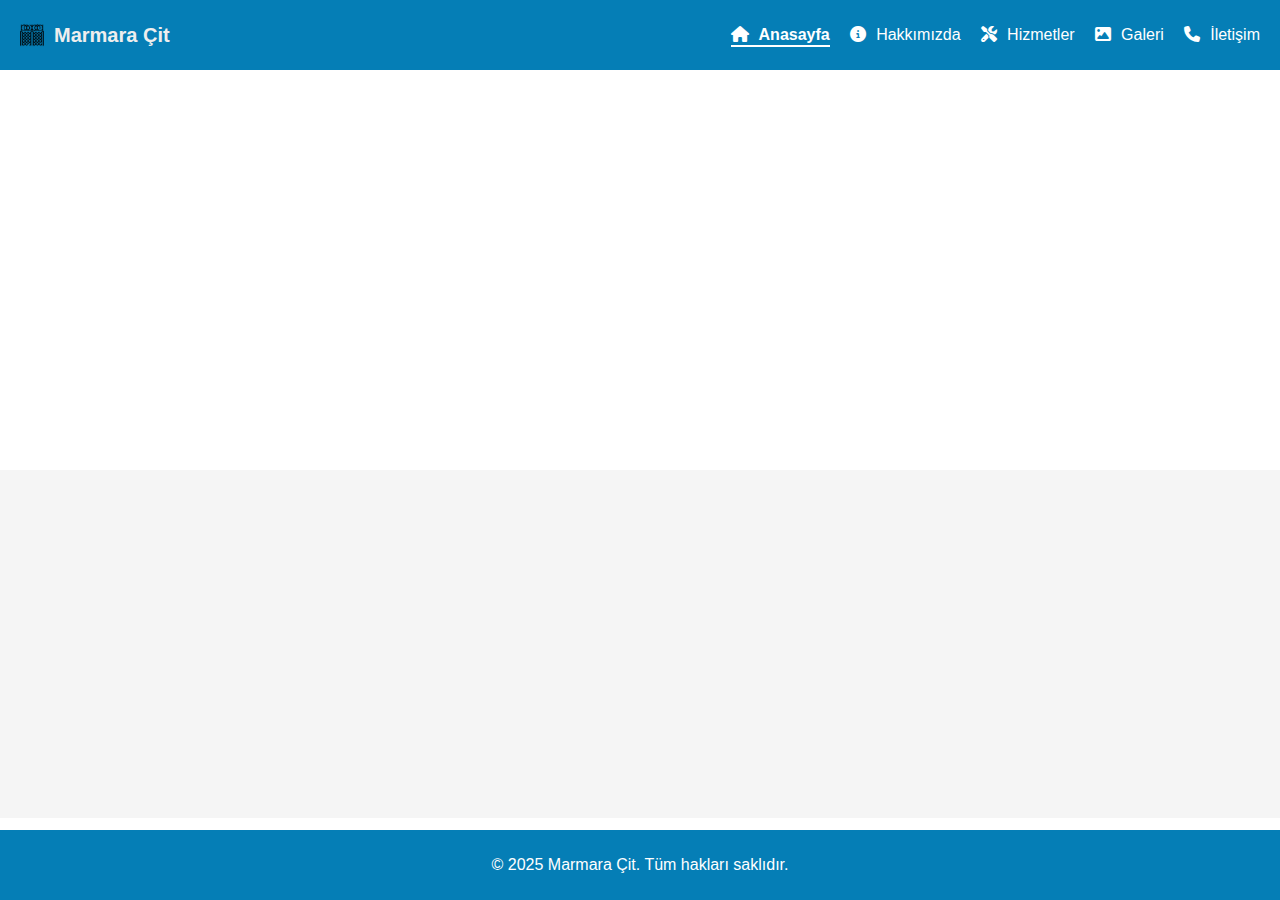
<file: index.html>
<!DOCTYPE html>
<html lang="tr">

<head>
    <meta charset="UTF-8" />
    <meta name="viewport" content="width=device-width, initial-scale=1.0" />
    <title>Marmara Çit | Anasayfa</title>
    <link rel="stylesheet" href="css/style.css" />
    <link rel="stylesheet" href="https://cdnjs.cloudflare.com/ajax/libs/font-awesome/6.5.0/css/all.min.css">
    <link rel="icon" type="image/jpg" href="img/logo.jpg">
    <link rel="icon" type="image/jpg" href="img/logo.jpg">
</head>

<body>
    <!-- Navbar -->
    <header>
        <nav class="navbar">
            <div class="logo">
                <img src="img/barbed-wire.png" alt="Çit İkonu" class="logo-icon">
                Marmara Çit
            </div>
            <ul class="nav-links">
                <li><a href="index.html" class="active"><i class="fas fa-home"></i> Anasayfa</a></li>
                <li><a href="about.html"><i class="fas fa-info-circle"></i> Hakkımızda</a></li>
                <li><a href="services.html"><i class="fas fa-tools"></i> Hizmetler</a></li>
                <li><a href="gallery.html"><i class="fas fa-image"></i> Galeri</a></li>
                <li><a href="contact.html"><i class="fas fa-phone"></i> İletişim</a></li>
            </ul>
        </nav>

    </header>

    <!-- Ana içerik -->
    <main>

        <div class="hero-images">
            <img src="img/2.jpg" alt="Marmara Çit Tanıtım Görseli" class="hero-image">
            <img src="img/1.jpg" alt="Marmara Çit Tanıtım Görseli" class="hero-image">
        </div>

        <!-- Hero Bölümü -->
        <section class="hero">
            <h1>Panel Çit Sistemlerinde Güvenilir Çözüm Ortağınız</h1>
            <p>Profesyonel hizmet, kaliteli ürün, uygun fiyat</p>
            <p>Dilediğiniz zaman iletişim bölümünden bizimle iletişime telefon, WhatsApp veya adresimiz üzerinden ulaşıp
                randevu alabilirsiniz.</p>
        </section>
    </main>

    <!-- Footer -->
    <footer>
        <p>© 2025 Marmara Çit. Tüm hakları saklıdır.</p>
    </footer>

    <!-- Scroll to Top Button -->
    <button id="scrollToTopBtn" title="Yukarı çık">↑</button>

    <script src="js/main.js"></script>
</body>

</html>
</file>
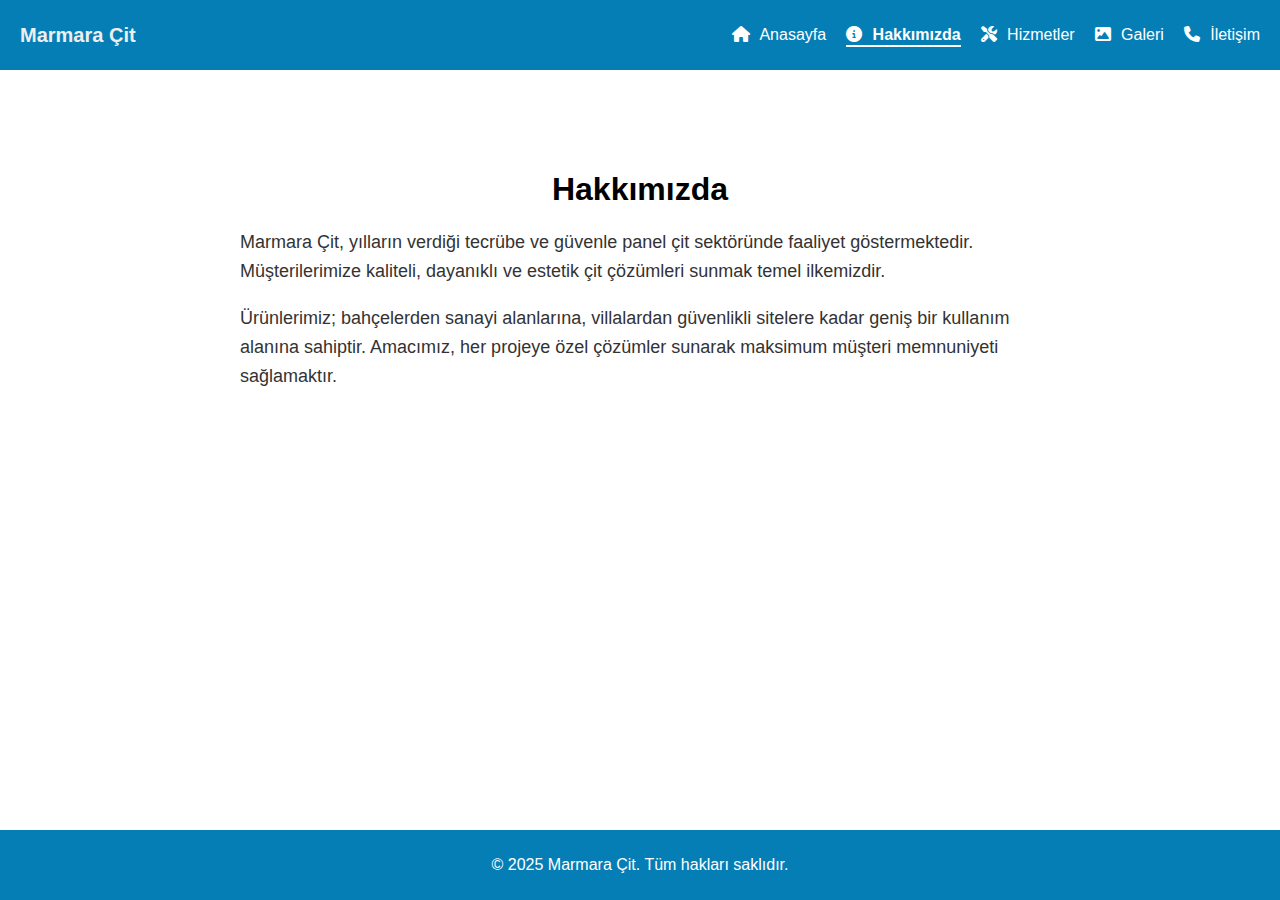
<file: about.html>
<!DOCTYPE html>
<html lang="tr">

<head>
    <meta charset="UTF-8" />
    <meta name="viewport" content="width=device-width, initial-scale=1.0" />
    <title>Marmara Çit | Hakkımızda</title>
    <link rel="stylesheet" href="css/style.css" />
    <link rel="stylesheet" href="https://cdnjs.cloudflare.com/ajax/libs/font-awesome/6.5.0/css/all.min.css">
    <link rel="icon" type="image/jpg" href="img/logo.jpg">
</head>

<body>
    <!-- Navbar -->
    <header>
        <nav class="navbar">
            <div class="logo">Marmara Çit</div>
            <ul class="nav-links">
                <li><a href="index.html"><i class="fas fa-home"></i> Anasayfa</a></li>
                <li><a href="about.html" class="active"><i class="fas fa-info-circle"></i> Hakkımızda</a></li>
                <li><a href="services.html"><i class="fas fa-tools"></i> Hizmetler</a></li>
                <li><a href="gallery.html"><i class="fas fa-image"></i> Galeri</a></li>
                <li><a href="contact.html"><i class="fas fa-phone"></i> İletişim</a></li>
            </ul>
        </nav>
    </header>

    <!-- Ana içerik -->
    <main>
        <!-- Hakkımızda Bölümü -->
        <section class="about">
            <div class="container">
                <h1>Hakkımızda</h1>
                <p>
                    Marmara Çit, yılların verdiği tecrübe ve güvenle panel çit sektöründe faaliyet göstermektedir.
                    Müşterilerimize kaliteli, dayanıklı ve estetik çit çözümleri sunmak temel ilkemizdir.
                </p>
                <p>
                    Ürünlerimiz; bahçelerden sanayi alanlarına, villalardan güvenlikli sitelere kadar geniş bir kullanım
                    alanına sahiptir.
                    Amacımız, her projeye özel çözümler sunarak maksimum müşteri memnuniyeti sağlamaktır.
                </p>
            </div>
        </section>
    </main>

    <!-- Footer -->
    <footer>
        <p>© 2025 Marmara Çit. Tüm hakları saklıdır.</p>
    </footer>

    <script src="js/main.js"></script>
</body>

</html>
</file>
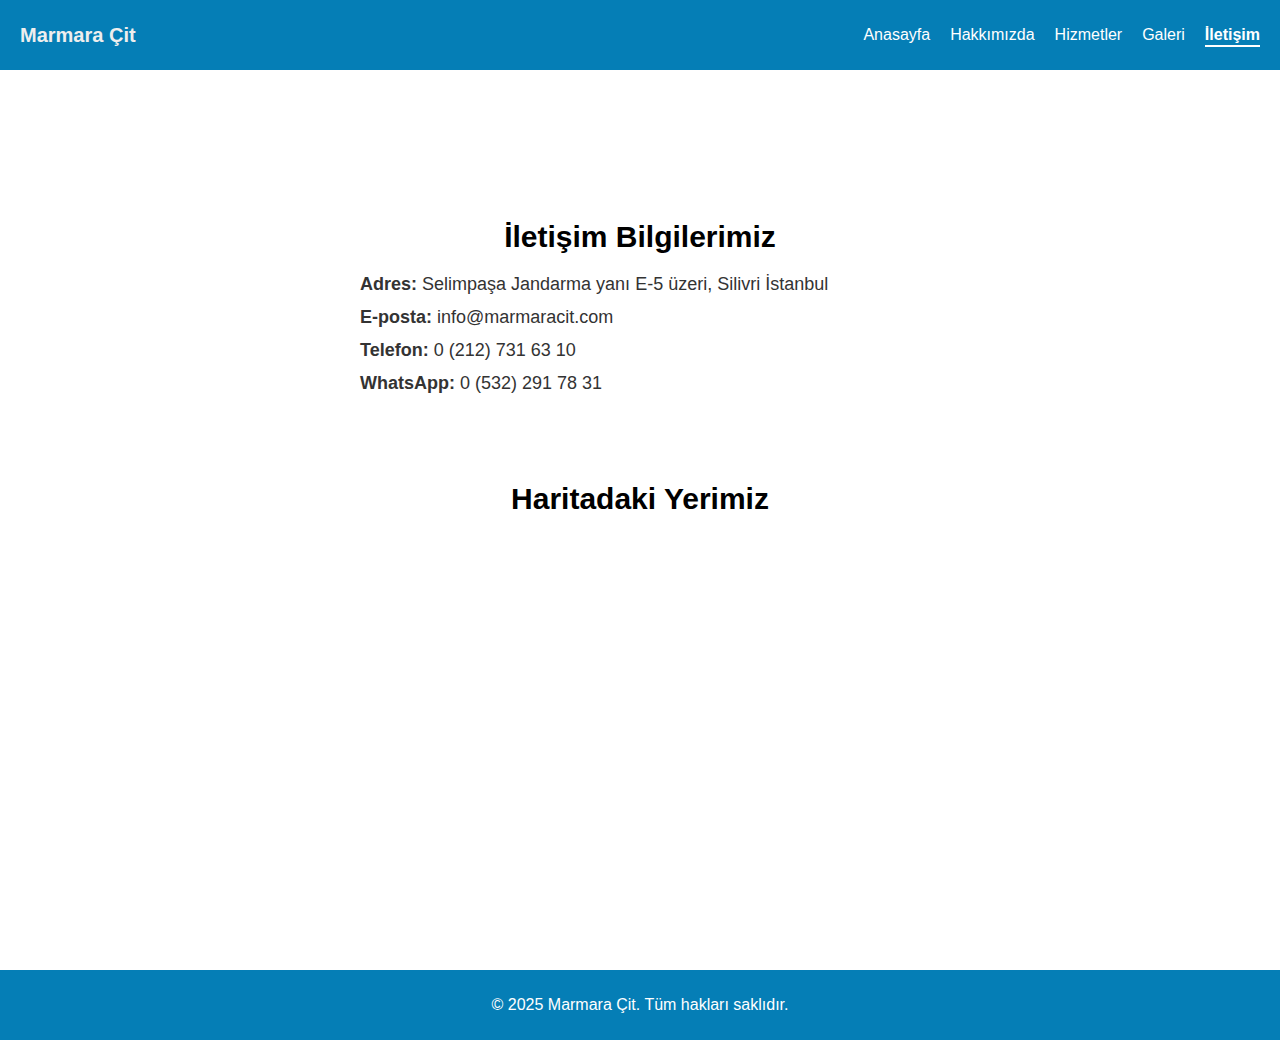
<file: contact.html>
<!DOCTYPE html>
<html lang="tr">

<head>
    <meta charset="UTF-8" />
    <meta name="viewport" content="width=device-width, initial-scale=1.0" />
    <title>Marmara Çit | İletişim</title>
    <link rel="stylesheet" href="css/style.css" />
</head>

<body>
    <!-- Navbar -->
    <header>
        <nav class="navbar">
            <div class="logo">Marmara Çit</div>
            <ul class="nav-links">
                <li><a href="index.html">Anasayfa</a></li>
                <li><a href="about.html">Hakkımızda</a></li>
                <li><a href="services.html">Hizmetler</a></li>
                <li><a href="gallery.html">Galeri</a></li>
                <li><a href="contact.html" class="active">İletişim</a></li>
            </ul>
        </nav>
    </header>

    <!-- İletişim Bilgileri -->
    <main class="contact-info">
        <div class="contact-container">
            <!-- Sol taraf: İletişim Bilgileri -->
            <div class="contact-details">
                <h1>İletişim Bilgilerimiz</h1>
                <ul>
                    <li><strong>Adres:</strong> Selimpaşa Jandarma yanı E-5 üzeri, Silivri İstanbul</li>
                    <li><strong>E-posta:</strong> info@marmaracit.com</li>
                    <li><strong>Telefon:</strong> 0 (212) 731 63 10</li>
                    <li><strong>WhatsApp:</strong> 0 (532) 291 78 31</li>
                </ul>
            </div>

            <!-- Sağ taraf: Harita -->
            <div class="contact-map">
                <p>Haritadaki Yerimiz</p>
                <iframe
                    src="https://www.google.com/maps/embed?pb=!1m18!1m12!1m3!1d3008.7686023183383!2d28.38261417642674!3d41.052189116719354!2m3!1f0!2f0!3f0!3m2!1i1024!2i768!4f13.1!3m3!1m2!1s0x14b541fa6eeae1c7%3A0x24f95f0ffa0acedc!2zTUFSTUFSQSDDh8SwVA!5e0!3m2!1sen!2str!4v1747309724050!5m2!1sen!2str"
                    width="500" height="300" style="border:0;" allowfullscreen="" loading="lazy"
                    referrerpolicy="no-referrer-when-downgrade"></iframe>
            </div>
        </div>
    </main>

    <!-- Footer -->
    <footer>
        <p>© 2025 Marmara Çit. Tüm hakları saklıdır.</p>
    </footer>

    <script src="js/main.js"></script>
</body>

</html>
</file>
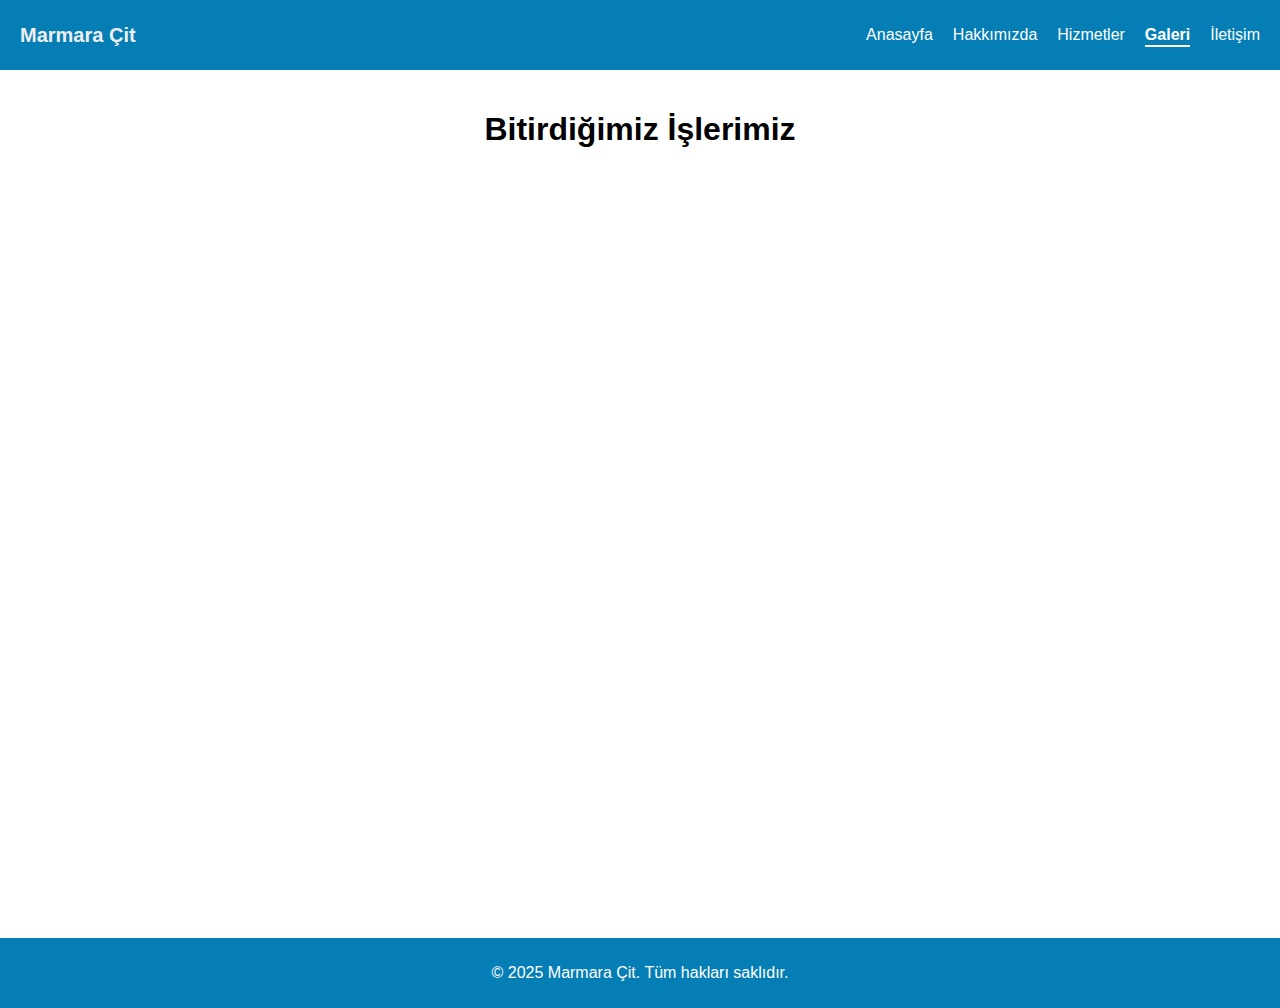
<file: gallery.html>
<!DOCTYPE html>
<html lang="tr">

<head>
    <meta charset="UTF-8" />
    <meta name="viewport" content="width=device-width, initial-scale=1.0" />
    <title>Marmara Çit | Galeri</title>
    <link rel="stylesheet" href="css/style.css" />
</head>

<body>
    <!-- Navbar -->
    <header>
        <nav class="navbar">
            <div class="logo">Marmara Çit</div>
            <ul class="nav-links">
                <li><a href="index.html">Anasayfa</a></li>
                <li><a href="about.html">Hakkımızda</a></li>
                <li><a href="services.html">Hizmetler</a></li>
                <li><a href="gallery.html" class="active">Galeri</a></li>
                <li><a href="contact.html">İletişim</a></li>
            </ul>
        </nav>
    </header>
    <!-- Galeri Bölümü -->
    <section class="gallery">
        <div class="container">
            <h1>Bitirdiğimiz İşlerimiz</h1>
            <div class="gallery-grid">
                <div class="gallery-item">
                    <img src="img/3.jpg" alt="Galeri Resmi 1" />
                </div>
                <div class="gallery-item">
                    <img src="img/4.jpeg" alt="Galeri Resmi 2" />
                </div>
                <div class="gallery-item">
                    <img src="img/5.jpg" alt="Galeri Resmi 3" />
                </div>
                <div class="gallery-item">
                    <img src="img/6.jpg" alt="Galeri Resmi 4" />
                </div>
                <div class="gallery-item">
                    <img src="img/7.jpg" alt="Galeri Resmi 4" />
                </div>
                <div class="gallery-item">
                    <img src="img/8.jpg" alt="Galeri Resmi 4" />
                </div>
                <div class="gallery-item">
                    <img src="img/9.jpg" alt="Galeri Resmi 4" />
                </div>
                <div class="gallery-item">
                    <img src="img/10.jpg" alt="Galeri Resmi 4" />
                </div>
            </div>
        </div>
    </section>

    <!-- Footer -->
    <footer>
        <p>© 2025 Marmara Çit. Tüm hakları saklıdır.</p>
    </footer>

    <script src="js/main.js"></script>
</body>

</html>
</file>
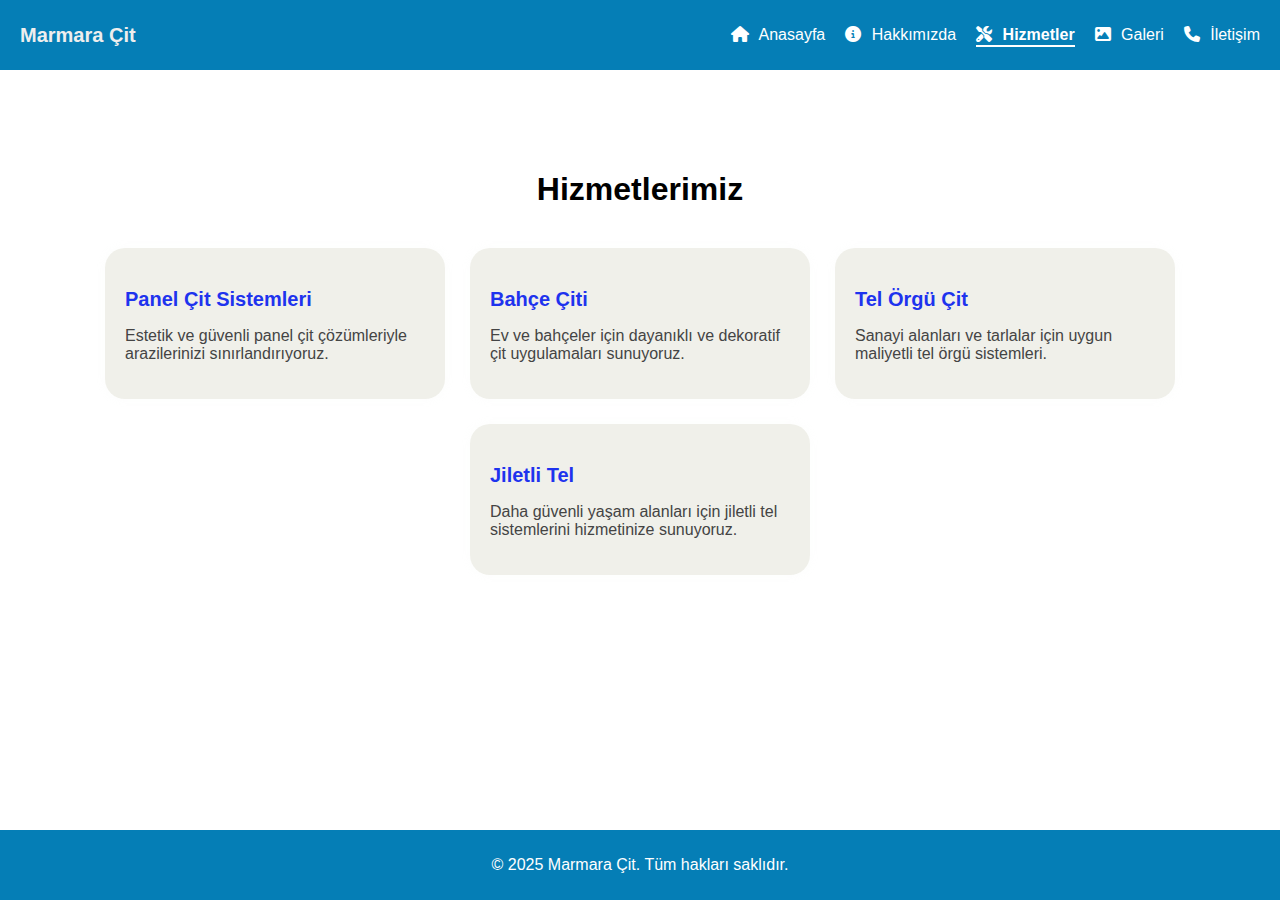
<file: services.html>
<!DOCTYPE html>
<html lang="tr">

<head>
    <meta charset="UTF-8" />
    <meta name="viewport" content="width=device-width, initial-scale=1.0" />
    <title>Marmara Çit | Hizmetler</title>
    <link rel="stylesheet" href="css/style.css" />
    <link rel="stylesheet" href="https://cdnjs.cloudflare.com/ajax/libs/font-awesome/6.5.0/css/all.min.css">
</head>

<body>
    <!-- Navbar -->
    <header>
        <nav class="navbar">
            <div class="logo">Marmara Çit</div>
            <ul class="nav-links">
                <li><a href="index.html"><i class="fas fa-home"></i> Anasayfa</a></li>
                <li><a href="about.html"><i class="fas fa-info-circle"></i> Hakkımızda</a></li>
                <li><a href="services.html" class="active"><i class="fas fa-tools"></i> Hizmetler</a></li>
                <li><a href="gallery.html"><i class="fas fa-image"></i> Galeri</a></li>
                <li><a href="contact.html"><i class="fas fa-phone"></i> İletişim</a></li>
            </ul>
        </nav>
    </header>

    <!-- Ana içerik -->
    <main>
        <!-- Hizmetler Bölümü -->
        <section class="services">
            <div class="container">
                <h1>Hizmetlerimiz</h1>
                <div class="service-cards">
                    <a href="gallery.html" class="card">
                        <h3>Panel Çit Sistemleri</h3>
                        <p>Estetik ve güvenli panel çit çözümleriyle arazilerinizi sınırlandırıyoruz.</p>
                    </a>
                    <a href="gallery.html" class="card">
                        <h3>Bahçe Çiti</h3>
                        <p>Ev ve bahçeler için dayanıklı ve dekoratif çit uygulamaları sunuyoruz.</p>
                    </a>
                    <a href="gallery.html" class="card">
                        <h3>Tel Örgü Çit</h3>
                        <p>Sanayi alanları ve tarlalar için uygun maliyetli tel örgü sistemleri.</p>
                    </a>
                    <a href="gallery.html" class="card">
                        <h3>Jiletli Tel</h3>
                        <p>Daha güvenli yaşam alanları için jiletli tel sistemlerini hizmetinize sunuyoruz.</p>
                    </a>
                </div>
            </div>
        </section>
    </main>

    <!-- Footer -->
    <footer>
        <p>© 2025 Marmara Çit. Tüm hakları saklıdır.</p>
    </footer>

    <script src="js/main.js"></script>
</body>

</html>
</file>
<file: css/style.css>
html,
body {
    height: 100%;
    margin: 0;
    padding: 0;
    display: flex;
    flex-direction: column;
    font-family: Arial, sans-serif;
}

/* Sayfanın içeriğini saran ana alan */
main {
    flex: 1;
}

/* Navbar */
.navbar {
    display: flex;
    justify-content: space-between;
    background-color: #057eb6;
    padding: 10px 20px;
    align-items: center;
}

.logo {
    display: flex;
    align-items: center;
    font-size: 1.5rem;
    font-weight: bold;
    gap: 10px;
    /* ikon ile yazı arasında boşluk */
}

.logo-icon {
    width: 24px;
    height: 24px;
}

.navbar .logo {
    color: rgb(238, 238, 238);
    font-size: 20px;
    font-weight: bold;
}

.navbar .nav-links {
    list-style: none;
    display: flex;
    gap: 20px;
}

.navbar .nav-links li a {
    color: white;
    text-decoration: none;
}

/* Hero Bölümü */

.hero-images {
    display: flex;
    justify-content: center;
    align-items: center;
    gap: 20px;
    /* İki görsel arası boşluk */
    margin: 30px auto;
    max-width: 500px;
}

.hero-image {
    width: 48%;
    height: auto;
    border-radius: 8px;
    object-fit: cover;
}


.hero {
    padding: 100px 20px;
    text-align: center;
    background-color: #f5f5f5;
    color: rgb(15, 12, 12);
}

/* Footer */
footer {
    background-color: #057eb6;
    color: white;
    text-align: center;
    padding: 10px;
    margin-top: auto;
    /* Footer'ı sayfa altına çekmek için */
}

/* Hakkımızda Bölümü */
.about {
    padding: 80px 20px;
    max-width: 800px;
    margin: 0 auto;
}

.about h1 {
    font-size: 32px;
    margin-bottom: 20px;
    text-align: center;
}

.about p {
    font-size: 18px;
    line-height: 1.6;
    margin-bottom: 15px;
    color: #333;
}

/* Hizmetler Bölümü */
.services {
    padding: 80px 20px;
    max-width: 1100px;
    margin: 0 auto;
}

.services h1 {
    font-size: 32px;
    text-align: center;
    margin-bottom: 40px;
}

.service-cards {
    display: flex;
    flex-wrap: wrap;
    gap: 25px;
    justify-content: center;
}

.card {
    text-decoration: none;
    background-color: #f0f0eafa;
    padding: 20px;
    border-radius: 20px;
    width: 300px;
    box-shadow: 0 0 10px rgba(229, 236, 224, 0.1);


    animation-fill-mode: backwards;
    animation-name: fadeIn;
    animation-duration: 3s;
    animation-delay: 0.3s;
}

.card:hover {
    transform: scale(1.02);
    cursor: pointer;
}

.card h3 {
    color: #1e33ee;
    margin-bottom: 10px;
    font-size: 20px;
}

.card p {
    color: #444;
}

/* Galeri Bölümü */
.gallery {
    padding: 20px 20px;
    background-color: #ffffff;
}

.gallery h1 {
    text-align: center;
    font-size: 32px;
    margin-bottom: 40px;
}

.gallery-grid {
    display: flex;
    flex-wrap: wrap;
    gap: 20px;
    justify-content: center;
}

.gallery-item {
    width: 300px;
    height: 200px;
    overflow: hidden;
    border-radius: 10px;
    margin-bottom: 30px;

    opacity: 0;
    animation-fill-mode: forwards;
    animation-name: fadeIn;
    animation-duration: 3s;
    animation-delay: 0.3s;
}

.gallery-item img {
    width: 100%;
    height: 100%;
    object-fit: cover;
    transition: transform 0.3s ease;
}

.gallery-item:hover img {
    transform: scale(1.1);
}


.contact-info {
    padding: 80px 20px;
    max-width: 600px;
    margin: 0 auto;
    text-align: left;
}

.contact-info h1 {
    font-size: 32px;
    text-align: center;
    margin-bottom: 30px;
}

.contact-info ul {
    list-style: none;
    padding: 0;
    font-size: 18px;
    color: #333;
}

.contact-info li {
    margin-bottom: 15px;
}

.hero-images {
    display: flex;
    justify-content: center;
    /* ortalar yatayda */
    gap: 45px;
    /* aralarında boşluk */
    max-width: 100%;
    /* genişlik sayfaya göre */
    margin: 50px auto;
}

.hero-image {
    width: 400px;
    height: 300px;
    /* kırpma olmadan ortala ve büyüt/küçült */
    border-radius: 8px;
    display: block;
    /* animasyon*/
    opacity: 0;
    animation-fill-mode: forwards;
    animation-name: fadeIn;
    animation-duration: 3s;
    animation-delay: 0.3s;
}

/* resimler boyutuna gore buyur kuculur */
@media (max-width: 768px) {
    .hero-image {
        width: 90vw;
        /* ekran genişliğinin %90'ı */
        height: auto;
        /* yükseklik otomatik */
    }
}

/* navbardaki aktif sayfanın belirtilmesi */
.nav-links li a.active {
    color: #ffffff;
    /* Örneğin dikkat çekici bir sarı */
    font-weight: bold;
    border-bottom: 2px solid #ffffff;
    /* Alt çizgi ile vurgulama */
    padding-bottom: 2px;
}



/* Mobil cihazlar için (maksimum 768px genişlik) */
@media (max-width: 768px) {
    .navbar {
        flex-direction: column;
        align-items: flex-start;
    }

    .nav-links {
        flex-direction: column;
        gap: 10px;
        width: 100%;
        padding-left: 0;
    }

    .nav-links li {
        width: 100%;
    }

    .nav-links li a {
        display: block;
        width: 100%;
        padding: 10px 0;
    }

    .hero {
        padding: 60px 15px;
    }

    .hero h1 {
        font-size: 24px;
    }

    .hero p {
        font-size: 16px;
    }

    .about,
    .services {
        padding: 40px 15px;
    }

    .service-cards {
        flex-direction: column;
        align-items: center;
    }

    .card {
        width: 90%;
    }

    .contact-info {
        padding: 40px 15px;
    }

    .hero-images {
        flex-direction: column;
        align-items: center;
    }

    .hero-image {
        width: 90%;
    }
}



/* İletişim sayfası için düzen */
.contact-container {
    display: flex;
    justify-content: space-between;
    align-items: flex-start;
    flex-wrap: wrap;
    max-width: 1100px;
    margin: 50px auto;
    padding: 0 20px;
    gap: 40px;
}

.contact-details {
    flex: 10;
    min-width: 280px;
}

.contact-details h1 {
    font-size: 30px;
    font-weight: bold;
    margin-bottom: 20px;
}

.contact-details ul {
    list-style: none;
    padding: 0;
    font-size: 18px;
    color: #333;
}

.contact-details li {
    margin-bottom: 12px;
}


.contact-map {
    flex: 1;
    min-width: 300px;
    text-align: center;
}

.contact-map p {
    font-size: 30px;
    font-weight: bold;
    margin-bottom: 20px;
}


.contact-map iframe {
    width: 100%;
    height: 300px;
    border-radius: 10px;
    border: 10;
}

/* Mobil uyum */
@media (max-width: 768px) {
    .contact-container {
        flex-direction: column;
        align-items: center;
        text-align: center;
    }

    .contact-details,
    .contact-map {
        width: 100%;
    }

    .contact-map iframe {
        height: 250px;
    }
}


/* Fade-in animasyon tanımı */
@keyframes fadeIn {
    from {
        opacity: 0;
    }

    to {
        opacity: 1;
    }
}

/* Hero başlık ve paragrafları için animasyon */
.hero h1,
.hero p {
    opacity: 0;
    animation-fill-mode: forwards;
    animation-name: fadeIn;
    animation-duration: 3s;
    animation-delay: 0.5s;
}


.nav-links li a i {
    margin-right: 6px;
}


#scrollToTopBtn {
    position: fixed;
    bottom: 30px;
    right: 30px;
    padding: 10px 15px;
    font-size: 18px;
    border: none;
    border-radius: 5px;
    background-color: #333;
    color: white;
    cursor: pointer;
    opacity: 0;
    pointer-events: none;
    transition: opacity 0.3s ease;
    z-index: 1000;
}

#scrollToTopBtn.show {
    opacity: 1;
    pointer-events: auto;
}
</file>
